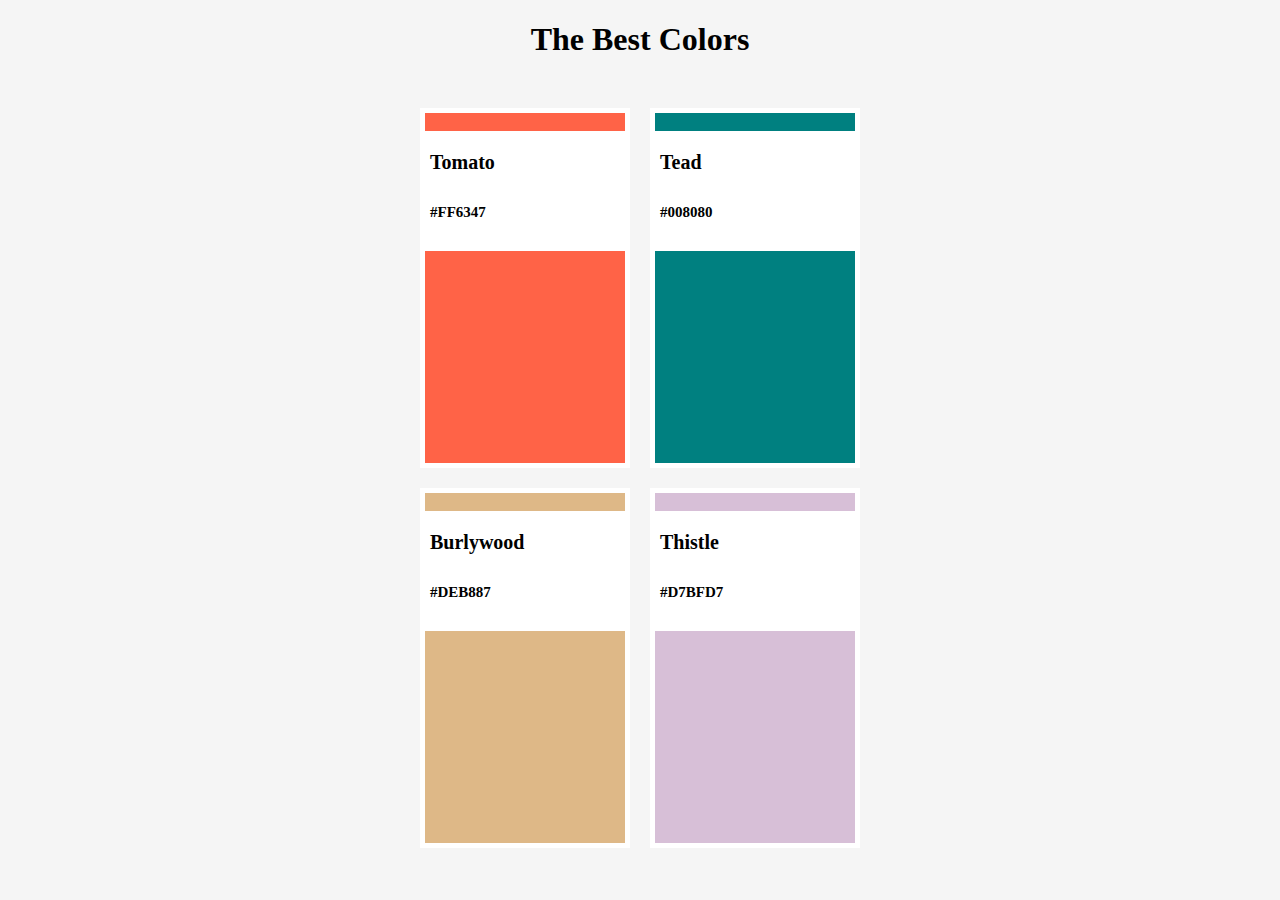
<file: homework/03/index.html>
<!DOCTYPE html>
<html>
  <head>
    <meta charset="utf-8" />
    <meta name="viewport" content="width=device-width" />
    <title>repl.it</title>
    <link rel="stylesheet" href="style.css" />
  </head>

  <body>
    <h1>The Best Colors</h1>
    <main>
      <div id="flex">
        <div class="box">
          <div>
            <p>Tomato</p>
            <p>#FF6347</p>
          </div>
        </div>
        <div class="box">
          <div>
            <p>Tead</p>
            <p>#008080</p>
          </div>
        </div>
        <div class="box">
          <div>
            <p>Burlywood</p>
            <p>#DEB887</p>
          </div>
        </div>
        <div class="box">
          <div>
            <p>Thistle</p>
            <p>#D7BFD7</p>
          </div>
        </div>
      </div>
    </main>
  </body>
</html>
</file>
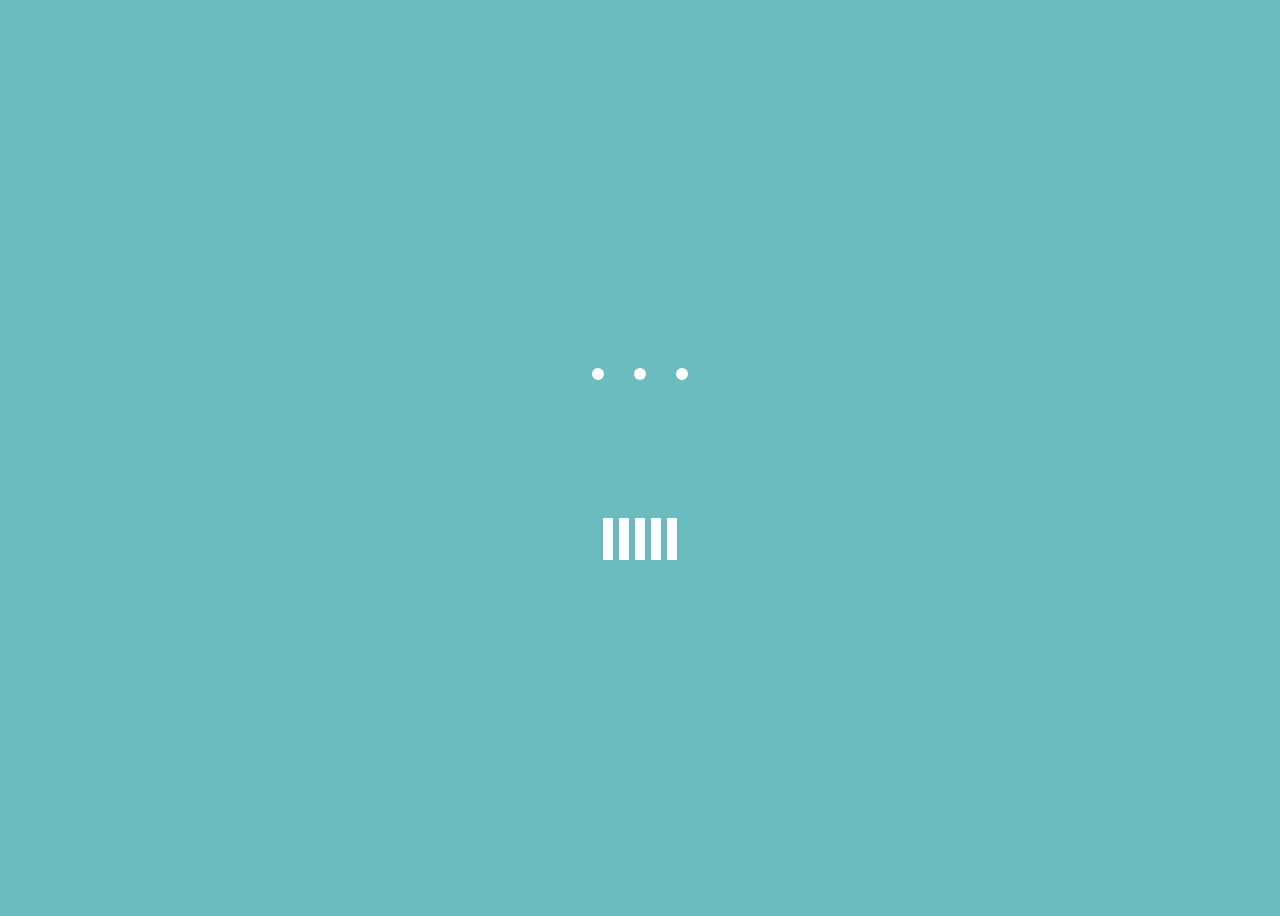
<file: homework/04/index.html>
<!DOCTYPE html>
<html>
  <head>
    <meta charset="utf-8" />
    <meta name="viewport" content="width=device-width" />
    <title>repl.it</title>
    <link rel="stylesheet" href="style.css" />
  </head>

  <body>
    <div class="circleBox">
      <div class="circle"></div>
      <div class="circle"></div>
      <div class="circle"></div>
    </div>
    <div class="squareBox">
      <div class="square"></div>
      <div class="square"></div>
      <div class="square"></div>
      <div class="square"></div>
      <div class="square"></div>
    </div>
  </body>
</html>
</file>
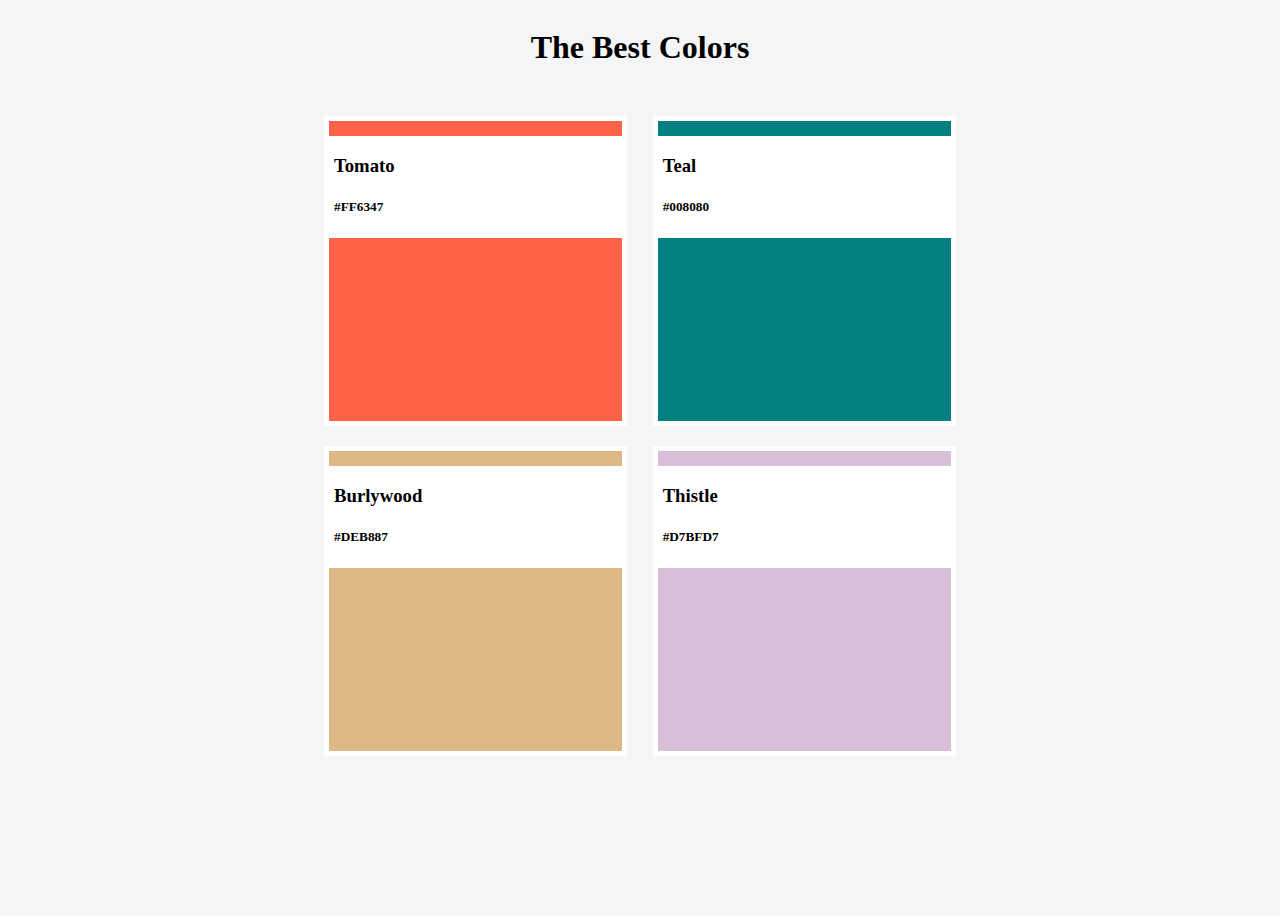
<file: homework/03/answer/index.html>
<!DOCTYPE html>
<html>
  <head>
    <meta charset="utf-8" />
    <meta name="viewport" content="width=device-width" />
    <title>repl.it</title>
    <link rel="stylesheet" href="style.css" />
  </head>
  <body>
    <h1>The Best Colors</h1>
    <section>
      <article class="color">
        <div class="color__bg"></div>
        <div class="color__info">
          <h3>Tomato</h3>
          <h5>#FF6347</h5>
        </div>
      </article>
      <article class="color">
        <div class="color__bg"></div>
        <div class="color__info">
          <h3>Teal</h3>
          <h5>#008080</h5>
        </div>
      </article>
      <article class="color">
        <div class="color__bg"></div>
        <div class="color__info">
          <h3>Burlywood</h3>
          <h5>#DEB887</h5>
        </div>
      </article>
      <article class="color">
        <div class="color__bg"></div>
        <div class="color__info">
          <h3>Thistle</h3>
          <h5>#D7BFD7</h5>
        </div>
      </article>
    </section>
  </body>
</html>
</file>
<file: homework/03/style.css>
body {
    background-color: #f5f5f5;
  }
  
  h1 {
    text-align: center;
    margin-bottom: 50px;
  }
  
  main {
    display: flex;
    justify-content: center;
  }
  
  #flex {
    width: 440px;
    display: flex;
    justify-content: space-between;
    align-items: flex-end;
    flex-wrap: wrap;
  }
  
  .box {
    border: 5px solid #ffffff;
    width: 200px;
    height: 350px;
    margin-bottom: 20px;
  }
  
  .box div {
    height: 80px;
    position: relative;
    top: 18px;
    background-color: #ffffff;
    padding: 20px 5px;
  }
  
  div p {
    margin: 0;
    font-size: 20px;
    font-weight: bolder;
  }
  
  div p:last-child {
    position: relative;
    top: 30px;
    font-size: 15px;
  }
  
  
  .box:nth-child(1) {
    background-color: #FF6347;
  }
  .box:nth-child(2) {
    background-color: #008080;
  }
  .box:nth-child(3) {
    background-color: #DEB887;
  }
  .box:nth-child(4) {
    background-color: #D7BFD7;
  }
</file>
<file: homework/04/style.css>
:root {
    --main-color: #ffffff;
  }
  
  @keyframes superSexyCircle{
    from {
      transform: rotate(0deg);
    }
    to {
      transform: rotate(180deg);
    }
  }
  
  @keyframes superSexySquare{
    0% {
      transform: scaleY(1);
    }
    30% {
      transform: scaleY(2);
    }
    50% {
      transform: scaleY(1);
    }
  }
  
  body {
    background-color: #6bbcbe;
    display: flex;
    align-items: center;
    justify-content: center;
    flex-direction: column;
    height: 100vh;
  }
  
  .circleBox {
    position: relative;
    bottom: 60px;
    display: flex;
    animation: superSexyCircle 1s cubic-bezier(1, 0.1, 0.5, 1) infinite;
  }
  
  .circle {
    margin: 15px;
    background-color: var(--main-color);
    border: 6px solid var(--main-color);
    border-radius: 50%;
  }
  
  .squareBox {
    position: relative;
    top: 60px;
    display: flex;
  }
  
  .square {
    margin: 3px;
    background-color: var(--main-color);
    height: 42px;
    width: 10px;
    animation: superSexySquare 1s ease-in infinite;
  }
  
  .square:nth-child(2){
    animation-delay: 100ms;
  }
  
  .square:nth-child(3){
    animation-delay: 200ms;
  }
  
  .square:nth-child(4){
    animation-delay: 300ms;
  }
  
  .square:nth-child(5){
    animation-delay: 400ms;
  }
</file>
<file: homework/03/answer/style.css>
body {
    height:100vh;
    background-color: whitesmoke;
    display: flex;
    flex-direction: column;
    align-items: center;
  }
  
  h1 {
    margin-bottom: 50px;
  }
  
  section {
    width:50%;
    margin:0 auto;
    display: flex;
    justify-content: space-between;
    flex-wrap: wrap;
  }
  
  .color {
    width: 48%;
    position: relative;
    margin-bottom: 20px;
  }
  
  .color:first-child .color__bg {
    background-color: tomato;
  }
  
  .color:nth-child(2) .color__bg {
    background-color: teal;
  }
  
  .color:nth-child(3) .color__bg {
    background-color: burlywood;
  }
  
  .color:last-child .color__bg {
    background-color:thistle;
  }
  
  .color__bg {
    height: 300px;
    border:5px solid white;
  }
  
  .color__info {
    position: absolute;
    width:100%;
    background-color:white;
    top:20px;
    padding:0px 10px;
    box-sizing: border-box;
  }
</file>
